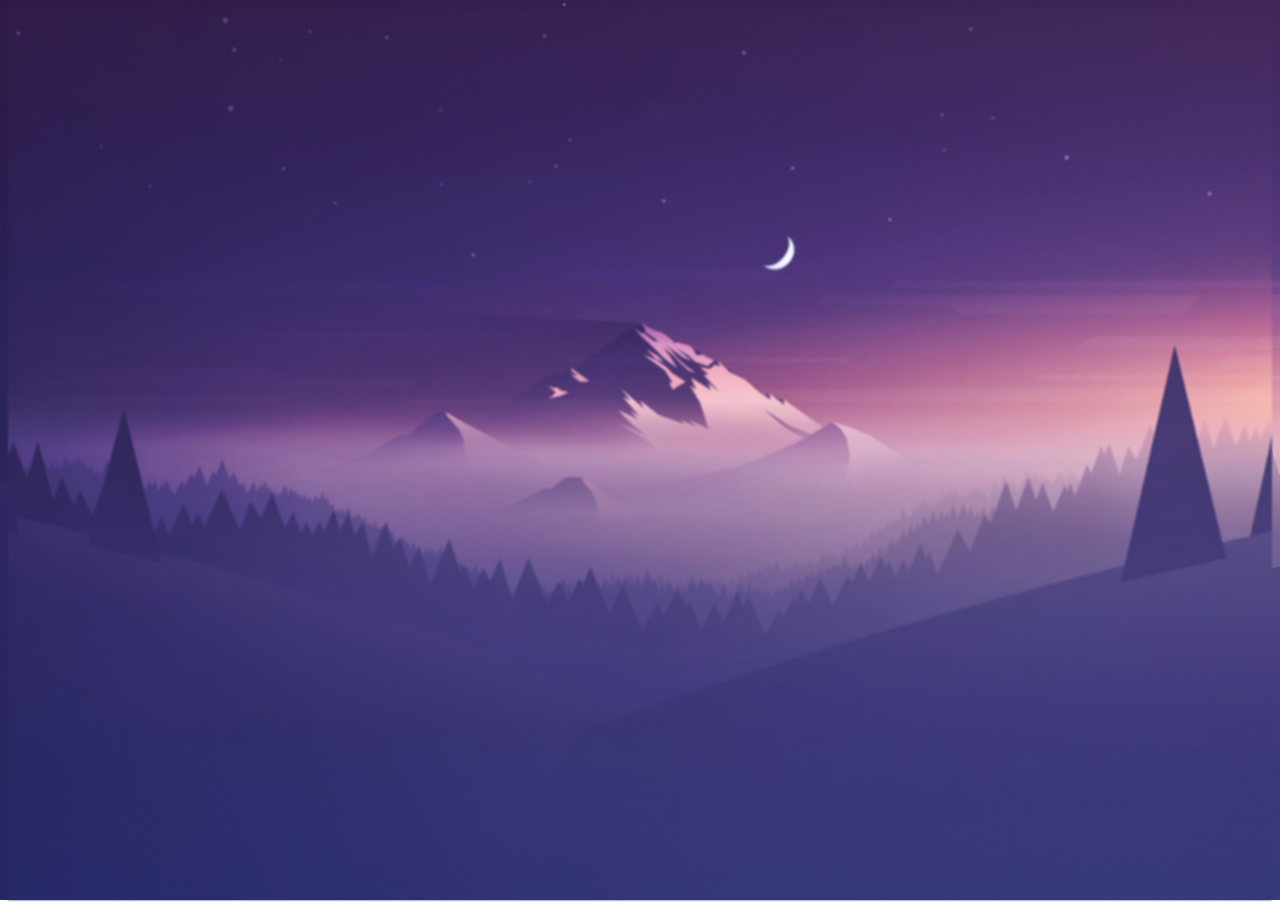
<file: old-index.html>
<!DOCTYPE html>
<html lang="en">
    <head>
        <meta charset="UTF-8">
        <meta name="viewport" content="width=device-width, initial-scale=1.0">
        <title></title>
        <link rel="stylesheet" href="style.css">
        <script defer src="app.js"></script>
        <link rel="preconnect" href="https://fonts.googleapis.com">
        <link rel="preconnect" href="https://fonts.gstatic.com" crossorigin>
        <link href="https://fonts.googleapis.com/css2?family=Nunito:ital,wght@0,200..1000;1,200..1000&display=swap" rel="stylesheet">
    </head>
    
    <body>
        
        <div class="bg-image"></div>

        <div id="my-text">Welcome</div>
        <div id="my-text-2" style="font-size: 18px;padding-top:108px;">(Click to Continue)</div>
        
        

    </body>


    








</html>
</file>
<file: style.css>
body, html {
    height: 100%;
    background-image: url("wallpaper2.jpg");
    background-repeat: no-repeat;
    background-attachment: fixed;
    background-size: cover;
    font-family: "Nunito", serif;
    color:#2a2054;
    font-size: 48px;
  }
  

  



.container {
  position: relative;
  text-align: center;
  color: white;
}

.bg-image {
    /* The image used */
    background-image: url("wallpaper2.jpg");
    
    /* Add the blur effect */
    
    
    
    /* Full height */
    height: 100%; 
    
    /* Center and scale the image nicely */
    background-position: center center;
    background-repeat: no-repeat;
    background-attachment: fixed;
    background-size: cover;
}

#my-text {
  opacity: 0;
  transition: opacity 2s;
  position: absolute;
  top: 50%;
  left: 50%;
  transform: translate(-50%, -50%);
  text-shadow: #F4BECE 0px 0px 8px;
  font-weight: bolder;
}

#my-text.fade-in {
  opacity: 1;
}

#my-text.fade-out {
  opacity: 0;
}

#my-text-2 {
  opacity: 0;
  transition: opacity 2s;
  position: absolute;
  top: 50%;
  left: 50%;
  transform: translate(-50%, -50%);
  text-shadow: #F4BECE 0px 0px 8px;
  font-weight: bolder;
}

#my-text-2.fade-in {
  opacity: 1;
}

#my-text-2.fade-out {
  opacity: 0;
}
</file>
